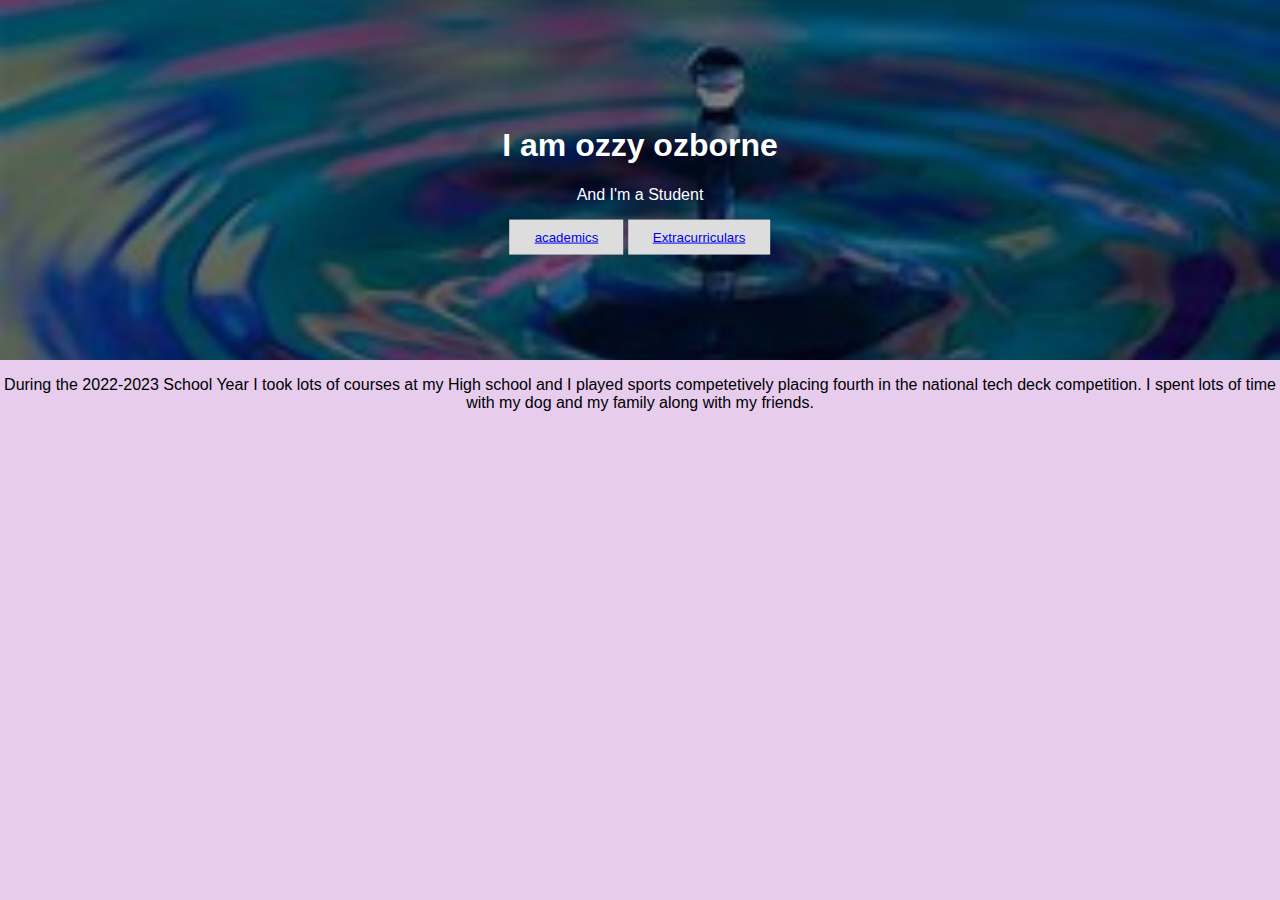
<file: index.html>
<!DOCTYPE html>
<html>
<head>
	<title>My website</title>
	<link rel="stylesheet" href = "stylesheetindex.css">
</head>
<div class="hero-image">
  <div class="hero-text">
    <h1>I am ozzy ozborne</h1>
    <p>And I'm a Student</p>
    <button><a href = "academics.html">academics</a></button>
    <button> <a href = "extracuriculars.html">Extracurriculars</a></button>
  </div>
</div>
<body>
	<p> During the 2022-2023 School Year I took lots of courses at my High school and I played sports competetively placing fourth in the national tech deck competition. I spent lots of time with my dog and my family along with my friends.</p>

	
</body>

</html>
</file>
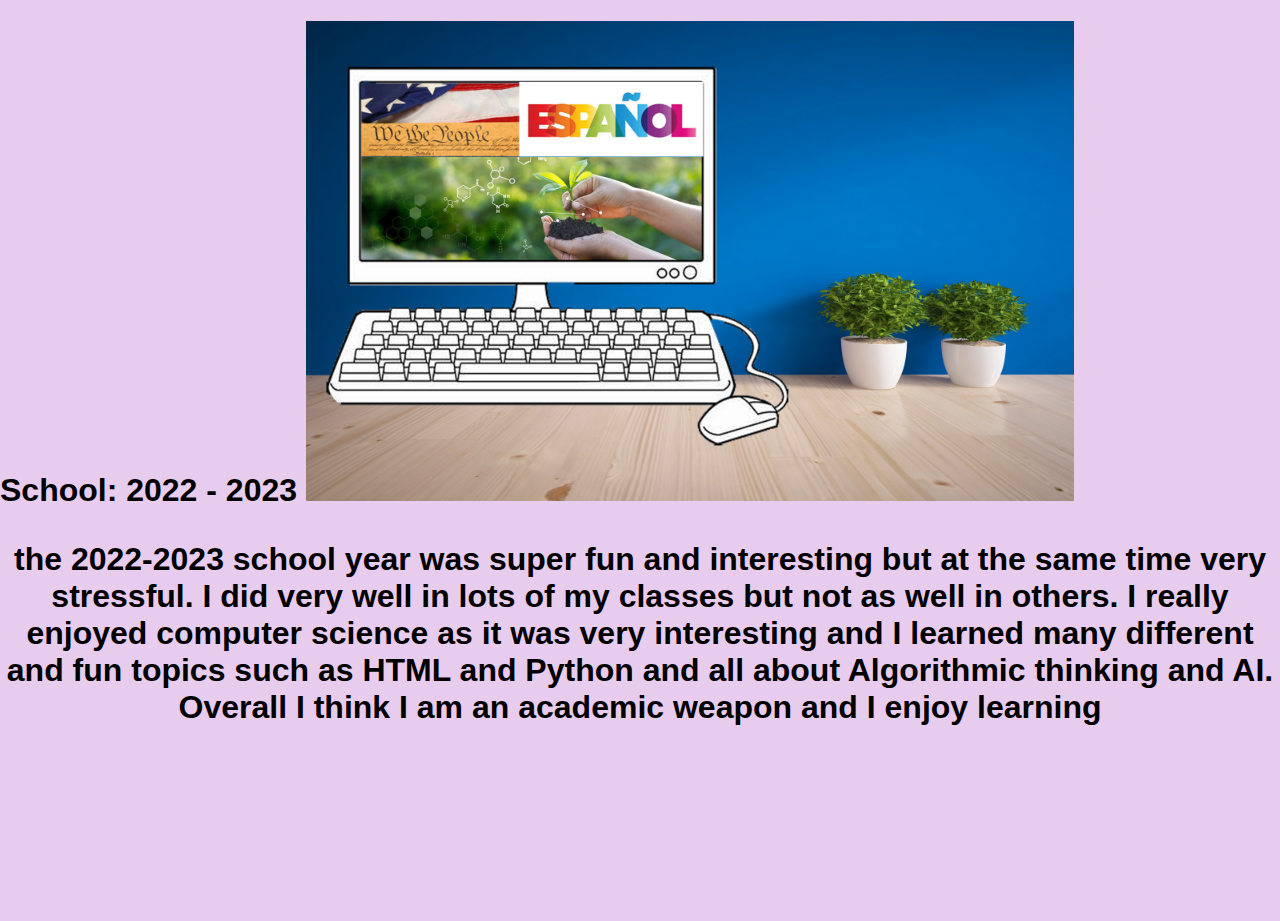
<file: academics.html>
<!DOCTYPE html>
<html>
<head>
  <title>Academics</title>
  <link rel="stylesheet" href = "stylesheetindex.css">
</head>

<h1>School: 2022 - 2023
<body>
           <img width = 60% src = CS_Background.jpg>
           
  <p>the 2022-2023 school year was super fun and interesting but at the same time very stressful. I did very well in lots of my classes but not as well in others. I really enjoyed computer science as it was very interesting and I learned many different and fun topics such as HTML and Python and all about Algorithmic thinking and AI. Overall I think I am an academic weapon and I enjoy learning</p>

  
</body>

</html>
</file>
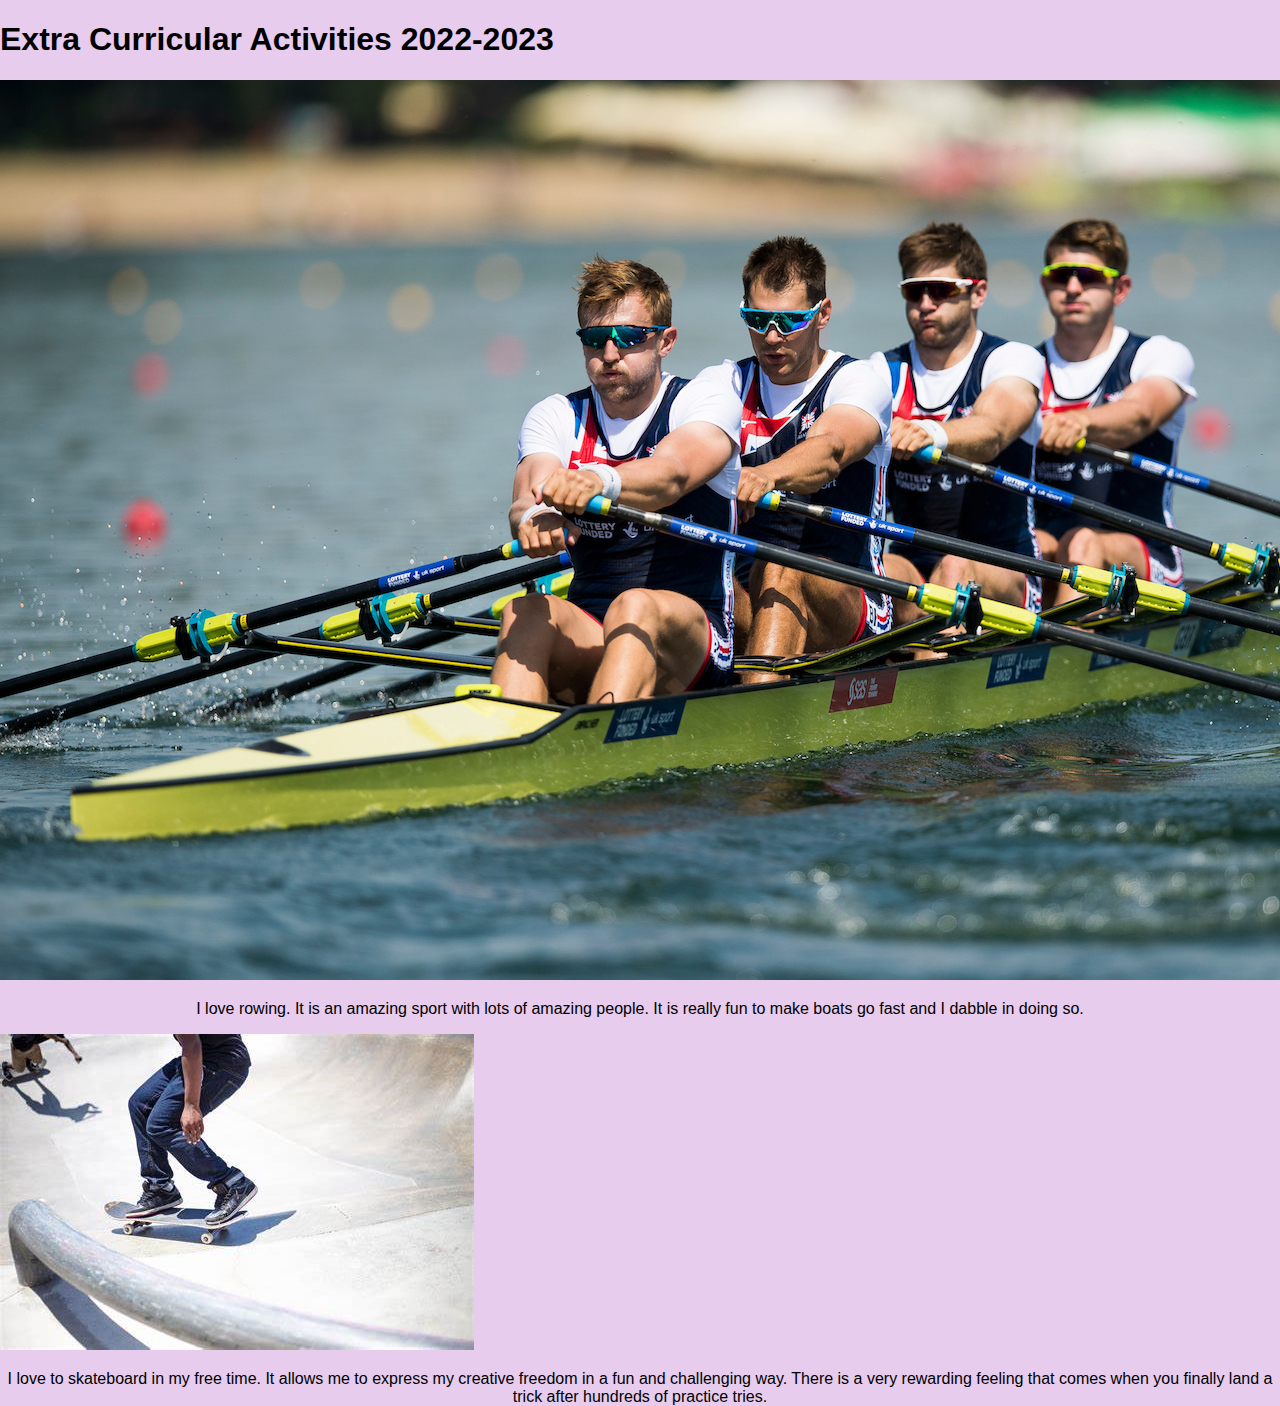
<file: extracuriculars.html>
<!DOCTYPE html>
<html>
<head>
	<title>extracuriculars</title>
	<link rel="stylesheet" href = "stylesheetindex.css">
</head>

<h1>Extra Curricular Activities 2022-2023</h1>

<body>
           <img src = "CS_Rowing.jpeg">

	<p>I love rowing. It is an amazing sport with lots of amazing people. It is really fun to make boats go fast and I dabble in doing so.</p>
           
            <img src = "CS_Skate.jpg">

           <p>I love to skateboard in my free time. It allows me to express my creative freedom in a fun and challenging way. There is a very rewarding feeling that comes when you finally land a trick after hundreds of practice tries.</p>

	
</body>

</html>
</file>
<file: stylesheetindex.css>
body, html {
  background-color: #e7ccee;
  height: 100%;
  margin: 0;
  font-family: Arial, Helvetica, sans-serif;
}

.hero-image {
  background-image: linear-gradient(rgba(0, 0, 0, 0.5), rgba(0, 0, 0, 0.5)), url("OIP.jpeg");
  height: 40%;
  background-position: center;
  background-repeat: no-repeat;
  background-size: cover;
  position: relative;
}

.hero-text {
  text-align: center;
  position: absolute;
  top: 50%;
  left: 50%;
  transform: translate(-50%, -50%);
  color: white;
}

button {
  border: none;
  outline: 100;
  display: inline-block;
  padding: 10px 25px;
  color: black;
  background-color: #ddd;
  text-align: center;
  cursor: pointer;
}

button:hover {
  background-color: #555;
  color: white;
}

p {
  text-align: center;
}
</file>
